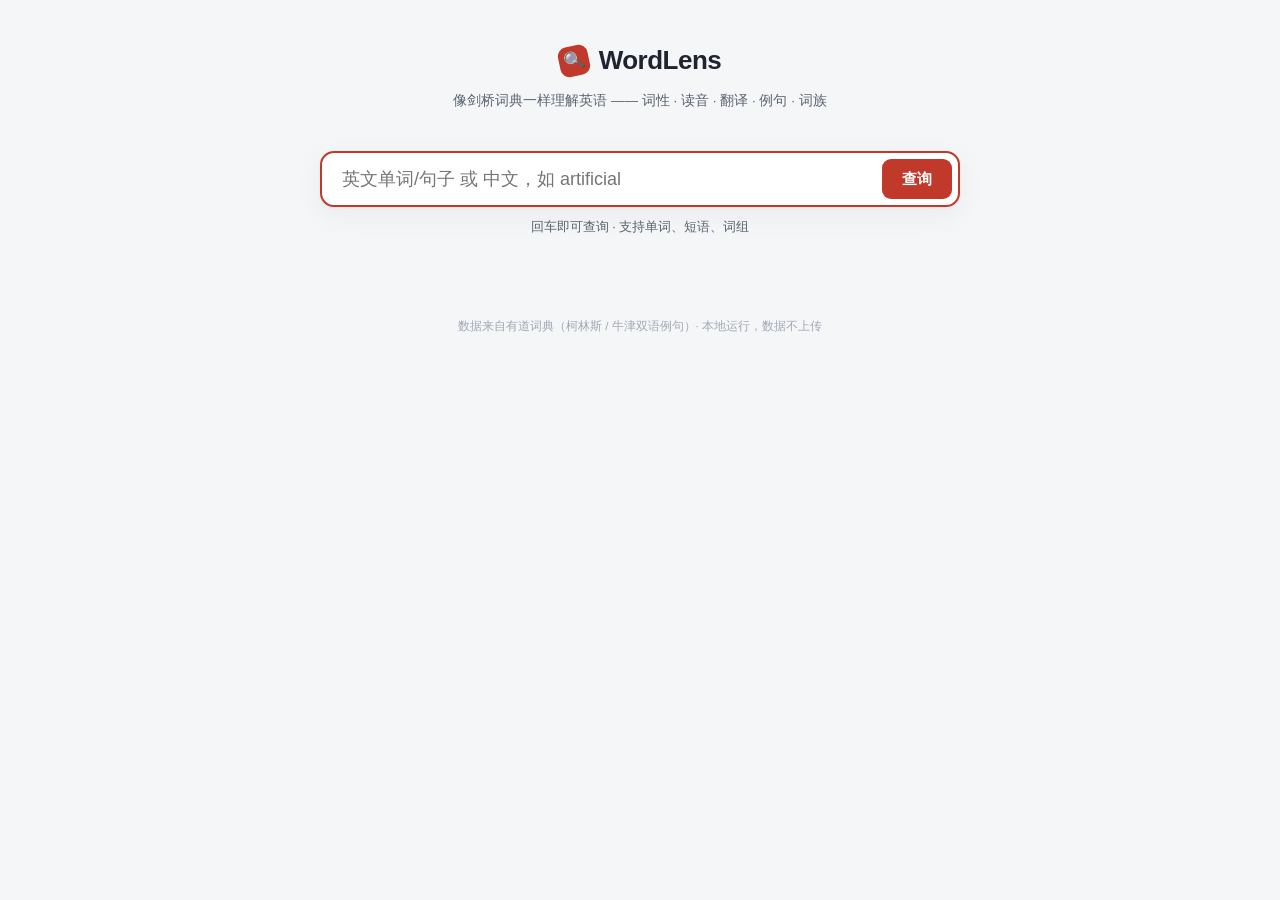
<file: public/index.html>
<!DOCTYPE html>
<html lang="zh-CN">
<head>
<meta charset="UTF-8">
<meta name="viewport" content="width=device-width, initial-scale=1.0">
<title>WordLens · 词典式英语理解</title>
<style>
  :root{
    --bg:#f5f6f8; --card:#ffffff; --ink:#1f2430; --sub:#5b6472; --line:#e6e9ee;
    --accent:#c0392b; --accent-soft:#fbeceb; --blue:#2c6fbb; --blue-soft:#eaf2fb;
    --green:#1e7a5a; --green-soft:#e7f4ee; --amber:#9a6b12; --amber-soft:#fbf1dc;
    --shadow:0 1px 3px rgba(20,30,50,.06),0 8px 28px rgba(20,30,50,.05);
  }
  *{box-sizing:border-box}
  body{margin:0;background:var(--bg);color:var(--ink);
    font-family:-apple-system,BlinkMacSystemFont,"Segoe UI","PingFang SC","Microsoft YaHei",sans-serif;
    font-size:15px;line-height:1.6}
  .wrap{max-width:960px;margin:0 auto;padding:0 20px 80px}

  header{padding:40px 0 22px;text-align:center}
  .brand{display:flex;align-items:center;justify-content:center;gap:10px;font-size:26px;font-weight:800;letter-spacing:-.5px}
  .brand .lens{width:30px;height:30px;border-radius:9px;background:var(--accent);color:#fff;display:grid;place-items:center;font-size:17px;transform:rotate(-12deg)}
  .tagline{color:var(--sub);font-size:13.5px;margin-top:8px}

  .searchbar{position:relative;margin:18px auto 8px;max-width:640px}
  .searchbar input{width:100%;height:56px;border:2px solid var(--line);border-radius:14px;background:var(--card);
    padding:0 118px 0 20px;font-size:18px;color:var(--ink);outline:none;box-shadow:var(--shadow);transition:.15s}
  .searchbar input:focus{border-color:var(--accent)}
  .searchbar button{position:absolute;right:8px;top:8px;height:40px;padding:0 20px;border:0;border-radius:9px;
    background:var(--accent);color:#fff;font-size:15px;font-weight:600;cursor:pointer}
  .searchbar button:hover{filter:brightness(.94)}
  .searchbar button:disabled{opacity:.5;cursor:wait}
  .hint{text-align:center;color:var(--sub);font-size:12.5px;margin:10px 0 4px}
  .chips{display:flex;gap:8px;justify-content:center;flex-wrap:wrap;margin-top:12px}
  .chip{border:1px solid var(--line);background:var(--card);color:var(--sub);border-radius:999px;
    padding:5px 14px;font-size:12.5px;cursor:pointer;transition:.15s}
  .chip:hover{border-color:var(--accent);color:var(--accent)}

  #status{text-align:center;color:var(--sub);font-size:13px;min-height:22px;margin-top:20px}

  .card{background:var(--card);border:1px solid var(--line);border-radius:16px;box-shadow:var(--shadow);
    padding:28px 30px;margin-top:8px;animation:rise .28s ease}
  @keyframes rise{from{opacity:0;transform:translateY(10px)}to{opacity:1;transform:none}}

  .head{display:flex;align-items:flex-start;justify-content:space-between;gap:16px;flex-wrap:wrap;
    border-bottom:1px solid var(--line);padding-bottom:20px}
  .wordbox h1{font-size:38px;margin:0;letter-spacing:-1px;line-height:1.1}
  .offline-tag{display:inline-block;font-size:11px;color:var(--amber);background:var(--amber-soft);
    padding:2px 8px;border-radius:6px;margin-left:10px;vertical-align:middle;font-weight:500}
  .phones{display:flex;gap:18px;margin-top:14px;flex-wrap:wrap}
  .phone{display:flex;align-items:center;gap:8px;font-size:15px;color:var(--sub)}
  .phone .tag{font-size:11px;font-weight:700;color:#fff;background:#9aa4b2;border-radius:5px;padding:1px 6px}
  .phone .txt{font-family:"Segoe UI",sans-serif;color:var(--ink);font-size:15.5px}
  .play{width:26px;height:26px;border-radius:50%;border:1px solid var(--line);background:var(--blue-soft);
    color:var(--blue);cursor:pointer;font-size:12px;display:grid;place-items:center;padding:0;transition:.15s}
  .play:hover{background:var(--blue);color:#fff}
  .actions{display:flex;gap:8px;flex-wrap:wrap}
  .btn{border:1px solid var(--line);background:var(--card);color:var(--sub);border-radius:8px;
    padding:7px 13px;font-size:12.5px;cursor:pointer;transition:.15s;white-space:nowrap}
  .btn:hover{border-color:var(--blue);color:var(--blue);background:var(--blue-soft)}

  .grid{display:grid;grid-template-columns:1fr 290px;gap:32px;margin-top:24px}
  @media(max-width:760px){.grid{grid-template-columns:1fr;gap:24px}.wordbox h1{font-size:32px}.card{padding:22px}}

  .sec{margin-bottom:26px}
  .sec-title{font-size:12px;font-weight:700;letter-spacing:1.4px;color:var(--sub);text-transform:uppercase;
    margin:0 0 14px;display:flex;align-items:center;gap:9px}
  .sec-title::after{content:"";flex:1;height:1px;background:var(--line)}

  .sense{display:flex;gap:14px;margin-bottom:16px}
  .pos{flex:0 0 auto;font-style:italic;font-weight:700;color:var(--accent);font-size:15px;
    background:var(--accent-soft);padding:2px 10px;border-radius:6px;height:fit-content;min-width:52px;text-align:center}
  .defs{margin:0;padding:0;list-style:none}
  .defs li{position:relative;padding-left:18px;margin-bottom:4px}
  .defs li::before{content:"";position:absolute;left:2px;top:11px;width:5px;height:5px;border-radius:50%;background:#b6bec9}
  .defs .n{color:var(--sub);font-size:12px;margin-right:6px}

  .ex{padding:12px 14px;border-left:3px solid var(--blue);background:#fafbfd;border-radius:0 8px 8px 0;margin-bottom:10px}
  .ex .en{font-size:14.5px;color:var(--ink)}
  .ex .en b{color:var(--accent);font-weight:700;background:var(--accent-soft);padding:0 2px;border-radius:2px}
  .ex .zh{color:var(--sub);font-size:13.5px;margin-top:4px}
  .ex .src{font-size:11px;color:#a0a8b4;margin-top:4px}

  .side .block{background:#fafbfd;border:1px solid var(--line);border-radius:12px;padding:16px 18px;margin-bottom:14px}
  .side h3{margin:0 0 12px;font-size:13px;font-weight:700;color:var(--ink);display:flex;align-items:center;gap:7px}
  .side h3 .dot{width:6px;height:6px;border-radius:50%;background:var(--accent)}
  .kv{display:flex;justify-content:space-between;gap:10px;font-size:13px;padding:5px 0;border-bottom:1px dashed var(--line)}
  .kv:last-child{border-bottom:0}
  .kv .k{color:var(--sub)} .kv .v{font-weight:600;text-align:right}
  .taglist{display:flex;flex-wrap:wrap;gap:6px}
  .tag2{font-size:12px;padding:4px 9px;border-radius:6px;background:var(--green-soft);color:var(--green);border:1px solid #d3e9dd}
  .phrase{padding:6px 0;border-bottom:1px dashed var(--line);font-size:13px}
  .phrase:last-child{border-bottom:0}
  .phrase .e{font-weight:600;color:var(--blue)}
  .phrase .z{color:var(--sub);font-size:12.5px}
  .footnote{text-align:center;color:#a0a8b4;font-size:11.5px;margin-top:26px}

  .empty{text-align:center;color:var(--sub);padding:50px 20px}
  .empty .big{font-size:44px;margin-bottom:10px;opacity:.5}

  .toast{position:fixed;bottom:28px;left:50%;transform:translateX(-50%) translateY(20px);
    background:#1f2430;color:#fff;padding:10px 20px;border-radius:9px;font-size:13px;
    opacity:0;pointer-events:none;transition:.25s;z-index:99}
  .toast.show{opacity:1;transform:translateX(-50%) translateY(0)}
</style>
</head>
<body>
<div class="wrap">
  <header>
    <div class="brand"><span class="lens">🔍</span> WordLens</div>
    <div class="tagline">像剑桥词典一样理解英语 —— 词性 · 读音 · 翻译 · 例句 · 词族</div>
  </header>

  <div class="searchbar">
    <input id="q" type="text" placeholder="英文单词/句子 或 中文，如 artificial" autocomplete="off" spellcheck="false">
    <button id="go">查询</button>
  </div>
  <div class="hint">回车即可查询 · 支持单词、短语、词组</div>
  <div class="chips" id="chips"></div>

  <div id="status"></div>
  <div id="result"></div>

  <div class="footnote">数据来自有道词典（柯林斯 / 牛津双语例句）· 本地运行，数据不上传</div>
</div>
<div class="toast" id="toast"></div>

<script>
const $=s=>document.querySelector(s);
const q=$('#q'), go=$('#go'), statusEl=$('#status'), resultEl=$('#result');
const history = JSON.parse(localStorage.getItem('wordlens_history')||'[]').slice(0,12);
let current=null;

function esc(s){return String(s==null?'':s).replace(/[&<>"]/g,c=>({'&':'&amp;','<':'&lt;','>':'&gt;','"':'&quot;'}[c]))}
function toast(msg){const t=$('#toast');t.textContent=msg;t.classList.add('show');setTimeout(()=>t.classList.remove('show'),1800)}

function renderChips(){
  $('#chips').innerHTML = history.map(w=>`<span class="chip" data-w="${esc(w)}">${esc(w)}</span>`).join('');
  document.querySelectorAll('.chip').forEach(c=>c.onclick=()=>{q.value=c.dataset.w;doLookup()});
}
function pushHistory(w){
  const i=history.indexOf(w); if(i>=0)history.splice(i,1);
  history.unshift(w); if(history.length>12)history.pop();
  localStorage.setItem('wordlens_history',JSON.stringify(history)); renderChips();
}

function highlight(en, word){
  if(!en) return '';
  const safe=esc(en);
  try{
    const first=word.trim().split(/\s+/)[0].replace(/[.*+?^${}()|[\]\\]/g,'\\$&');
    if(!first) return safe;
    return safe.replace(new RegExp('\\b('+first+')\\b','gi'),'<b>$1</b>');
  }catch(e){return safe}
}

function play(url,btn){
  if(!url){toast('暂无发音');return}
  const a=new Audio(url);
  a.onerror=()=>toast('发音加载失败');
  a.play(); btn.animate([{transform:'scale(1)'},{transform:'scale(.85)'},{transform:'scale(1)'}],{duration:260});
}

function render(d){
  if(d.type==='sentence'){
    const label=d.dir==='zh2en'?'中译英':'英译中';
    resultEl.innerHTML=`<div class="card"><div class="ph" style="font-size:24px;font-weight:600;color:#1f2430;line-height:1.7">${esc(d.translation)}</div>
      <div style="color:#5b6472;margin-top:10px;border-top:1px solid #e6e9ee;padding-top:10px">${esc(d.text)}</div>
      <p><small>${label} · ${esc(d.source||'')}${d.quality?' · 匹配度 '+Math.round(d.quality*100)+'%':''}</small></p></div>`;
    return;
  }
  if(d.error && !d.senses.length && !d.examples.length){
    resultEl.innerHTML=`<div class="card"><div class="empty"><div class="big">🔎</div>${esc(d.error)}</div></div>`;
    return;
  }
  let sensesHtml=(d.senses||[]).map(s=>`
    <div class="sense">
      <div class="pos">${esc(s.pos)}</div>
      <ul class="defs">${(s.defs||[]).map((x,i)=>`<li><span class="n">${i+1}.</span>${esc(x)}</li>`).join('')}</ul>
    </div>`).join('');

  let exHtml=(d.examples||[]).map(e=>`
    <div class="ex">
      <div class="en">${highlight(e.en,d.word)}</div>
      ${e.zh?`<div class="zh">${esc(e.zh)}</div>`:''}
      ${e.source?`<div class="src">— ${esc(e.source)}</div>`:''}
    </div>`).join('');

  let wfHtml=(d.wordforms||[]).map(x=>`<div class="kv"><span class="k">${esc(x.name)}</span><span class="v">${esc(x.value)}</span></div>`).join('');
  let derHtml=(d.derivatives||[]).map(x=>`<div class="kv"><span class="k">${esc(x.w)} ${esc(x.pos)}</span><span class="v">${esc(x.zh)}</span></div>`).join('');
  let synHtml=(d.synonyms||[]).map(x=>{
    const w=typeof x==='string'?x:(x.w||''); const zh=typeof x==='object'?(x.zh||''):'';
    return `<span class="tag2" title="${esc(zh)}">${esc(w)}${zh?' · '+esc(zh):''}</span>`;
  }).join('');
  let phrHtml=(d.phrases||[]).map(x=>`<div class="phrase"><span class="e">${esc(x.en)}</span> ${x.zh?`<span class="z">${esc(x.zh)}</span>`:''}</div>`).join('');

  resultEl.innerHTML=`
  <div class="card">
    <div class="head">
      <div class="wordbox">
        <h1>${esc(d.word)}${d._offline?'<span class="offline-tag">离线词库</span>':''}</h1>
        <div class="phones">
          ${d.ukphone?`<div class="phone"><span class="tag">UK</span><span class="txt">/ ${esc(d.ukphone)} /</span><button class="play" data-src="${esc(d.ukSpeech)}" title="英式发音">▶</button></div>`:''}
          ${d.usphone?`<div class="phone"><span class="tag">US</span><span class="txt">/ ${esc(d.usphone)} /</span><button class="play" data-src="${esc(d.usSpeech)}" title="美式发音">▶</button></div>`:''}
        </div>
      </div>
      <div class="actions">
        <button class="btn" id="copyBtn">复制卡片</button>
        <button class="btn" id="exportBtn">导出 HTML</button>
      </div>
    </div>

    <div class="grid">
      <div class="main">
        <div class="sec">
          <h2 class="sec-title">释义 / Meanings</h2>
          ${sensesHtml||'<div style="color:var(--sub)">暂无释义</div>'}
        </div>
        <div class="sec">
          <h2 class="sec-title">双语例句 / Examples</h2>
          ${exHtml||'<div style="color:var(--sub)">暂无例句</div>'}
        </div>
      </div>
      <aside class="side">
        ${phrHtml?`<div class="block"><h3><span class="dot"></span>常见搭配</h3>${phrHtml}</div>`:''}
        ${wfHtml?`<div class="block"><h3><span class="dot"></span>词形变化</h3>${wfHtml}</div>`:''}
        ${derHtml?`<div class="block"><h3><span class="dot"></span>派生词</h3>${derHtml}</div>`:''}
        ${synHtml?`<div class="block"><h3><span class="dot"></span>同义词</h3><div class="taglist">${synHtml}</div></div>`:''}
      </aside>
    </div>
  </div>`;

  document.querySelectorAll('.play').forEach(b=>b.onclick=()=>play(b.dataset.src,b));
  $('#copyBtn').onclick=()=>copyCard(d);
  $('#exportBtn').onclick=()=>exportHtml(d);
}

function plainText(d){
  let s=`${d.word}\n`;
  if(d.ukphone)s+=`UK / ${d.ukphone}/\n`; if(d.usphone)s+=`US / ${d.usphone}/\n`;
  s+='\n【释义】\n';
  (d.senses||[]).forEach(x=>{s+=`${x.pos} ${(x.defs||[]).join('；')}\n`});
  s+='\n【例句】\n';
  (d.examples||[]).forEach((x,i)=>{s+=`${i+1}. ${x.en}\n   ${x.zh}\n`});
  if((d.phrases||[]).length){s+='\n【常见搭配】\n';d.phrases.forEach(x=>s+=`${x.en} ${x.zh}\n`)}
  if((d.wordforms||[]).length){s+='\n【词形变化】\n';d.wordforms.forEach(x=>s+=`${x.name}: ${x.value}\n`)}
  if((d.derivatives||[]).length){s+='\n【派生词】\n';d.derivatives.forEach(x=>s+=`${x.w} ${x.pos} ${x.zh}\n`)}
  if((d.synonyms||[]).length){s+='\n【同义词】\n'+d.synonyms.map(x=>typeof x==='string'?x:(x.w+(x.zh?'('+x.zh+')':''))).join(', ')+'\n'}
  return s;
}
function copyCard(d){
  const txt=plainText(d);
  if(navigator.clipboard&&window.isSecureContext){navigator.clipboard.writeText(txt).then(()=>toast('已复制卡片文本')).catch(()=>fallbackCopy(txt))}
  else fallbackCopy(txt);
}
function fallbackCopy(txt){const ta=document.createElement('textarea');ta.value=txt;document.body.appendChild(ta);ta.select();
  try{document.execCommand('copy');toast('已复制卡片文本')}catch(e){toast('复制失败')}ta.remove()}

function exportHtml(d){
  const doc=`<!DOCTYPE html><html lang="zh-CN"><head><meta charset="UTF-8"><title>${esc(d.word)} - WordLens</title>
<style>body{font-family:-apple-system,"Segoe UI","PingFang SC","Microsoft YaHei",sans-serif;max-width:720px;margin:40px auto;padding:0 24px;color:#1f2430;line-height:1.7}
h1{font-size:36px;margin:0 0 6px}.ph{color:#5b6472;margin-bottom:24px}h2{font-size:14px;color:#c0392b;border-bottom:2px solid #fbeceb;padding-bottom:6px;margin-top:28px}
.pos{font-style:italic;font-weight:700;color:#c0392b}li{margin:4px 0}.ex{margin:12px 0;padding-left:12px;border-left:3px solid #2c6fbb}.ex .zh{color:#5b6472;font-size:14px}
small{color:#a0a8b4}</style></head><body>
<h1>${esc(d.word)}</h1><div class="ph">${d.ukphone?'UK /'+esc(d.ukphone)+'/ ':''}${d.usphone?'US /'+esc(d.usphone)+'/':''}</div>
<h2>释义</h2><ul>${(d.senses||[]).map(s=>`<li><span class="pos">${esc(s.pos)}</span> ${(s.defs||[]).map(esc).join('；')}</li>`).join('')}</ul>
<h2>双语例句</h2>${(d.examples||[]).map(e=>`<div class="ex"><div>${highlight(e.en,d.word)}</div><div class="zh">${esc(e.zh)}</div></div>`).join('')}
${(d.phrases||[]).length?`<h2>常见搭配</h2><ul>${d.phrases.map(x=>`<li>${esc(x.en)} ${esc(x.zh)}</li>`).join('')}</ul>`:''}
${(d.wordforms||[]).length?`<h2>词形变化</h2><ul>${d.wordforms.map(x=>`<li>${esc(x.name)}: ${esc(x.value)}</li>`).join('')}</ul>`:''}
${(d.derivatives||[]).length?`<h2>派生词</h2><ul>${d.derivatives.map(x=>`<li>${esc(x.w)} ${esc(x.pos)} ${esc(x.zh)}</li>`).join('')}</ul>`:''}
${(d.synonyms||[]).length?`<h2>同义词</h2><p>${d.synonyms.map(x=>typeof x==='string'?esc(x):esc(x.w)+(x.zh?' ('+esc(x.zh)+')':'')).join(', ')}</p>`:''}
<p><small>WordLens · 数据来自有道词典</small></p></body></html>`;
  const blob=new Blob([doc],{type:'text/html;charset=utf-8'});
  const a=document.createElement('a');a.href=URL.createObjectURL(blob);a.download=d.word.replace(/\s+/g,'_')+'_WordLens.html';
  a.click();URL.revokeObjectURL(a.href);toast('已导出 HTML');
}

async function doLookup(){
  const w=q.value.trim();
  if(!w){toast('请输入单词');q.focus();return}
  go.disabled=true;statusEl.textContent='查询中…';resultEl.innerHTML='';
  try{
    const res=await fetch('/api/translate?text='+encodeURIComponent(w));
    const d=await res.json();
    current=d; render(d); statusEl.textContent='';
    if(d.type!=='sentence' && !d._offline && !d.error) pushHistory(d.word||w);
  }catch(e){statusEl.textContent='';resultEl.innerHTML=`<div class="card"><div class="empty">服务连接失败，请确认已启动 WordLens 服务</div></div>`}
  finally{go.disabled=false}
}

go.onclick=doLookup;
q.onkeydown=e=>{if(e.key==='Enter')doLookup()};
renderChips();
q.focus();
</script>
</body>
</html>
</file>
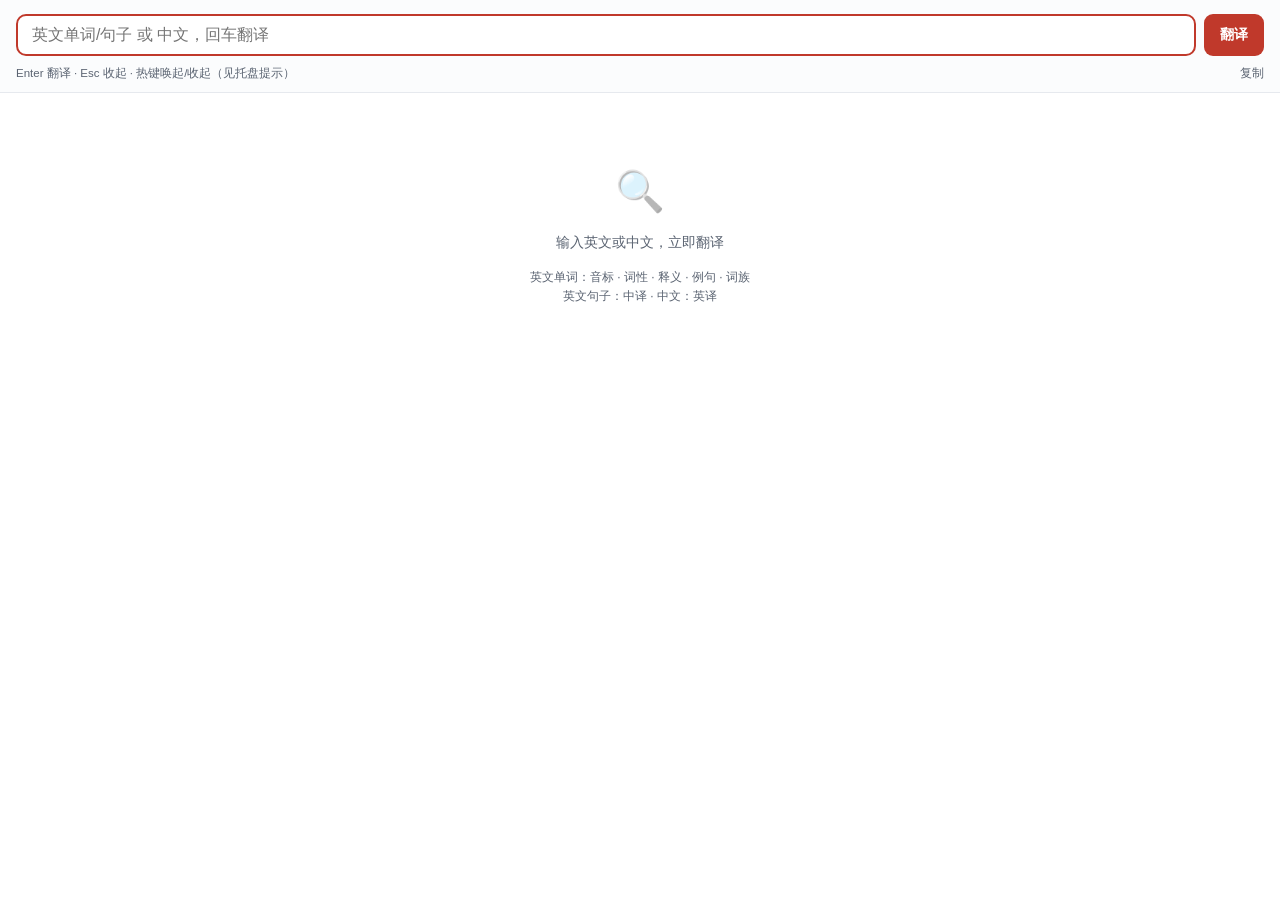
<file: public/popup.html>
<!DOCTYPE html>
<html lang="zh-CN">
<head>
<meta charset="UTF-8">
<meta name="viewport" content="width=device-width, initial-scale=1.0">
<title>WordLens 翻译</title>
<style>
  :root{
    --bg:#ffffff; --ink:#1f2430; --sub:#5b6472; --line:#e6e9ee;
    --accent:#c0392b; --accent-soft:#fbeceb; --blue:#2c6fbb; --blue-soft:#eaf2fb;
    --green:#1e7a5a; --green-soft:#e7f4ee; --amber:#9a6b12; --amber-soft:#fbf1dc;
  }
  *{box-sizing:border-box}
  html,body{margin:0;height:100%}
  body{background:var(--bg);color:var(--ink);
    font-family:-apple-system,BlinkMacSystemFont,"Segoe UI","PingFang SC","Microsoft YaHei",sans-serif;
    font-size:14px;line-height:1.6;display:flex;flex-direction:column;overflow:hidden}

  .top{padding:14px 16px 10px;border-bottom:1px solid var(--line);background:#fbfcfd}
  .inputrow{display:flex;gap:8px;align-items:center}
  #q{flex:1;height:42px;border:2px solid var(--line);border-radius:10px;background:#fff;
    padding:0 14px;font-size:16px;color:var(--ink);outline:none;transition:.15s}
  #q:focus{border-color:var(--accent)}
  #go{height:42px;padding:0 16px;border:0;border-radius:9px;background:var(--accent);color:#fff;
    font-size:14px;font-weight:600;cursor:pointer}
  #go:disabled{opacity:.5;cursor:wait}
  .bar{display:flex;justify-content:space-between;align-items:center;margin-top:8px;color:var(--sub);font-size:11.5px}
  .kbd{display:inline-block;border:1px solid var(--line);background:#fff;border-radius:4px;padding:1px 6px;font-size:11px;color:var(--sub)}
  .bar button{border:0;background:none;color:var(--sub);cursor:pointer;font-size:11.5px;padding:0}
  .bar button:hover{color:var(--blue)}

  #result{flex:1;overflow-y:auto;padding:16px}

  /* 句子翻译卡 */
  .sentence .zh-big{font-size:20px;font-weight:600;line-height:1.7;color:var(--ink);margin:4px 0 12px}
  .sentence .en-src{color:var(--sub);font-size:13.5px;padding-bottom:12px;border-bottom:1px solid var(--line)}
  .sentence .meta{font-size:11px;color:#a0a8b4;margin-top:14px}

  /* 单词卡 */
  .head{display:flex;align-items:baseline;gap:12px;flex-wrap:wrap;margin-bottom:4px}
  .head h1{font-size:30px;margin:0;letter-spacing:-.5px}
  .phones{display:flex;gap:12px;flex-wrap:wrap;margin:6px 0 14px}
  .phone{display:flex;align-items:center;gap:6px;font-size:13px;color:var(--sub)}
  .phone .tag{font-size:10px;font-weight:700;color:#fff;background:#9aa4b2;border-radius:4px;padding:1px 5px}
  .phone .txt{color:var(--ink);font-size:14px}
  .play{width:22px;height:22px;border-radius:50%;border:1px solid var(--line);background:var(--blue-soft);
    color:var(--blue);cursor:pointer;font-size:10px;display:grid;place-items:center;padding:0}
  .play:hover{background:var(--blue);color:#fff}
  .sec{margin-top:18px}
  .sec-title{font-size:11px;font-weight:700;letter-spacing:1px;color:var(--sub);text-transform:uppercase;
    margin:0 0 10px;display:flex;align-items:center;gap:8px}
  .sec-title::after{content:"";flex:1;height:1px;background:var(--line)}
  .sense{display:flex;gap:10px;margin-bottom:11px}
  .pos{flex:0 0 auto;font-style:italic;font-weight:700;color:var(--accent);font-size:13.5px;
    background:var(--accent-soft);padding:2px 8px;border-radius:6px;height:fit-content;min-width:44px;text-align:center}
  .defs{margin:0;padding:0;list-style:none}
  .defs li{position:relative;padding-left:16px;margin-bottom:3px}
  .defs li::before{content:"";position:absolute;left:2px;top:10px;width:5px;height:5px;border-radius:50%;background:#b6bec9}
  .defs .n{color:var(--sub);font-size:11px;margin-right:5px}
  .ex{padding:10px 12px;border-left:3px solid var(--blue);background:#fafbfd;border-radius:0 8px 8px 0;margin-bottom:8px}
  .ex .en{font-size:13.5px;color:var(--ink)}
  .ex .en b{color:var(--accent);font-weight:700;background:var(--accent-soft);padding:0 2px;border-radius:2px}
  .ex .zh{color:var(--sub);font-size:12.5px;margin-top:3px}
  .tags{display:flex;flex-wrap:wrap;gap:6px}
  .tag2{font-size:11.5px;padding:3px 8px;border-radius:6px;background:var(--green-soft);color:var(--green);border:1px solid #d3e9dd}
  .phrase{padding:5px 0;border-bottom:1px dashed var(--line);font-size:12.5px}
  .phrase:last-child{border-bottom:0}
  .phrase .e{font-weight:600;color:var(--blue)}
  .phrase .z{color:var(--sub)}
  .kv{display:flex;justify-content:space-between;gap:10px;font-size:12.5px;padding:4px 0;border-bottom:1px dashed var(--line)}
  .kv .k{color:var(--sub)} .kv .v{font-weight:600;text-align:right}

  .empty{text-align:center;color:var(--sub);padding:50px 10px}
  .empty .big{font-size:40px;margin-bottom:8px;opacity:.45}
  .empty .tip{font-size:12px;margin-top:14px}
  .err{color:var(--accent);font-size:13px;padding:12px;background:var(--accent-soft);border-radius:8px}

  .toast{position:fixed;bottom:14px;left:50%;transform:translateX(-50%) translateY(16px);
    background:#1f2430;color:#fff;padding:8px 16px;border-radius:8px;font-size:12px;
    opacity:0;pointer-events:none;transition:.2s;z-index:99}
  .toast.show{opacity:1;transform:translateX(-50%) translateY(0)}
</style>
</head>
<body>
  <div class="top">
    <div class="inputrow">
      <input id="q" type="text" placeholder="英文单词/句子 或 中文，回车翻译" autocomplete="off" spellcheck="false">
      <button id="go">翻译</button>
    </div>
    <div class="bar">
      <span>Enter 翻译 · Esc 收起 · 热键唤起/收起（见托盘提示）</span>
      <button id="copyBtn" title="复制结果到剪贴板">复制</button>
    </div>
  </div>
  <div id="result">
    <div class="empty">
      <div class="big">🔍</div>
      <div>输入英文或中文，立即翻译</div>
      <div class="tip">英文单词：音标 · 词性 · 释义 · 例句 · 词族<br>英文句子：中译 · 中文：英译</div>
    </div>
  </div>
</div>
<div class="toast" id="toast"></div>

<script>
const $=s=>document.querySelector(s);
const q=$('#q'), result=$('#result');
let current=null, currentText='';

function esc(s){return String(s==null?'':s).replace(/[&<>"]/g,c=>({'&':'&amp;','<':'&lt;','>':'&gt;','"':'&quot;'}[c]))}
function toast(m){const t=$('#toast');t.textContent=m;t.classList.add('show');setTimeout(()=>t.classList.remove('show'),1500)}
function highlight(en,word){
  const safe=esc(en);
  try{const first=word.trim().split(/\s+/)[0].replace(/[.*+?^${}()|[\]\\]/g,'\\$&');
    return first?safe.replace(new RegExp('\\b('+first+')\\b','gi'),'<b>$1</b>'):safe;}catch(e){return safe}
}
function play(url){if(!url){toast('暂无发音');return}const a=new Audio(url);a.onerror=()=>toast('发音失败');a.play()}

function renderSentence(d){
  const zh2en = d.dir === 'zh2en';
  const label = zh2en ? '中译英' : '英译中';
  result.innerHTML=`<div class="sentence">
    <div class="zh-big">${esc(d.translation)}</div>
    <div class="en-src">${esc(d.text)}</div>
    <div class="meta">${label} · ${esc(d.source||'')}${d.quality?' · 匹配度 '+Math.round(d.quality*100)+'%':''}</div>
  </div>`;
}
function renderWord(d){
  let senses=(d.senses||[]).map(s=>`<div class="sense"><div class="pos">${esc(s.pos)}</div>
    <ul class="defs">${(s.defs||[]).map((x,i)=>`<li><span class="n">${i+1}.</span>${esc(x)}</li>`).join('')}</ul></div>`).join('');
  let ex=(d.examples||[]).map(e=>`<div class="ex"><div class="en">${highlight(e.en,d.word)}</div>
    ${e.zh?`<div class="zh">${esc(e.zh)}</div>`:''}</div>`).join('');
  let phrases=(d.phrases||[]).map(x=>`<div class="phrase"><span class="e">${esc(x.en)}</span> ${x.zh?`<span class="z">${esc(x.zh)}</span>`:''}</div>`).join('');
  let wf=(d.wordforms||[]).map(x=>`<div class="kv"><span class="k">${esc(x.name)}</span><span class="v">${esc(x.value)}</span></div>`).join('');
  let der=(d.derivatives||[]).map(x=>`<div class="kv"><span class="k">${esc(x.w)} ${esc(x.pos)}</span><span class="v">${esc(x.zh)}</span></div>`).join('');
  let syn=(d.synonyms||[]).map(x=>{const w=typeof x==='string'?x:(x.w||'');const zh=typeof x==='object'?(x.zh||''):'';
    return `<span class="tag2">${esc(w)}${zh?' · '+esc(zh):''}</span>`}).join('');

  result.innerHTML=`<div class="word">
    <div class="head"><h1>${esc(d.word)}</h1></div>
    <div class="phones">
      ${d.ukphone?`<div class="phone"><span class="tag">UK</span><span class="txt">/ ${esc(d.ukphone)} /</span><button class="play" data-src="${esc(d.ukSpeech)}">▶</button></div>`:''}
      ${d.usphone?`<div class="phone"><span class="tag">US</span><span class="txt">/ ${esc(d.usphone)} /</span><button class="play" data-src="${esc(d.usSpeech)}">▶</button></div>`:''}
    </div>
    ${senses?`<div class="sec"><h2 class="sec-title">释义</h2>${senses}</div>`:''}
    ${ex?`<div class="sec"><h2 class="sec-title">双语例句</h2>${ex}</div>`:''}
    ${phrases?`<div class="sec"><h2 class="sec-title">常见搭配</h2>${phrases}</div>`:''}
    ${wf?`<div class="sec"><h2 class="sec-title">词形变化</h2>${wf}</div>`:''}
    ${der?`<div class="sec"><h2 class="sec-title">派生词</h2>${der}</div>`:''}
    ${syn?`<div class="sec"><h2 class="sec-title">同义词</h2><div class="tags">${syn}</div></div>`:''}
    ${(d._offline)?'<div class="meta" style="font-size:11px;color:var(--amber);margin-top:14px">离线词库结果</div>':''}
  </div>`;
  document.querySelectorAll('.play').forEach(b=>b.onclick=()=>play(b.dataset.src));
}

function plainText(d){
  if(d.type==='sentence') return d.text+'\n'+d.translation;
  let s=`${d.word}\n`;
  if(d.ukphone)s+=`UK /${d.ukphone}/ `;if(d.usphone)s+=`US /${d.usphone}/\n`;
  s+='\n【释义】\n';(d.senses||[]).forEach(x=>s+=`${x.pos} ${(x.defs||[]).join('；')}\n`);
  s+='\n【例句】\n';(d.examples||[]).forEach((x,i)=>s+=`${i+1}. ${x.en}\n   ${x.zh}\n`);
  if((d.phrases||[]).length){s+='\n【搭配】\n';d.phrases.forEach(x=>s+=`${x.en} ${x.zh}\n`)}
  return s;
}

async function doTranslate(){
  const text=q.value.trim();
  if(!text){q.focus();return}
  currentText=text;
  $('#go').disabled=true;
  result.innerHTML='<div class="empty">翻译中…</div>';
  try{
    const r=await fetch('/api/translate?text='+encodeURIComponent(text));
    const d=await r.json();
    if(d.error){result.innerHTML=`<div class="err">${esc(d.error)}</div>`;return}
    current=d;
    if(d.type==='sentence')renderSentence(d);else renderWord(d);
  }catch(e){result.innerHTML=`<div class="err">服务未启动，请先运行 WordLens</div>`}
  finally{$('#go').disabled=false}
}

$('#go').onclick=doTranslate;
q.onkeydown=e=>{if(e.key==='Enter')doTranslate()};
$('#copyBtn').onclick=()=>{
  if(!current){toast('暂无结果');return}
  const txt=plainText(current);
  if(navigator.clipboard) navigator.clipboard.writeText(txt).then(()=>toast('已复制')).catch(()=>fallback(txt));
  else fallback(txt);
};
function fallback(txt){const ta=document.createElement('textarea');ta.value=txt;document.body.appendChild(ta);ta.select();
  try{document.execCommand('copy');toast('已复制')}catch(e){toast('复制失败')}ta.remove()}

// Esc 收起窗口：优先尝试 window.close，失败则通知热键进程隐藏
document.addEventListener('keydown',e=>{
  if(e.key==='Escape'){
    e.preventDefault();
    window.close();
    fetch('/api/hide').catch(()=>{});
    setTimeout(()=>{window.close()},200);
  }
});

// 支持外部调用预填：URL ?text=xxx
const params=new URLSearchParams(location.search);
const pre=params.get('text');
if(pre){q.value=pre;doTranslate()}
else q.focus();
</script>
</body>
</html>
</file>
